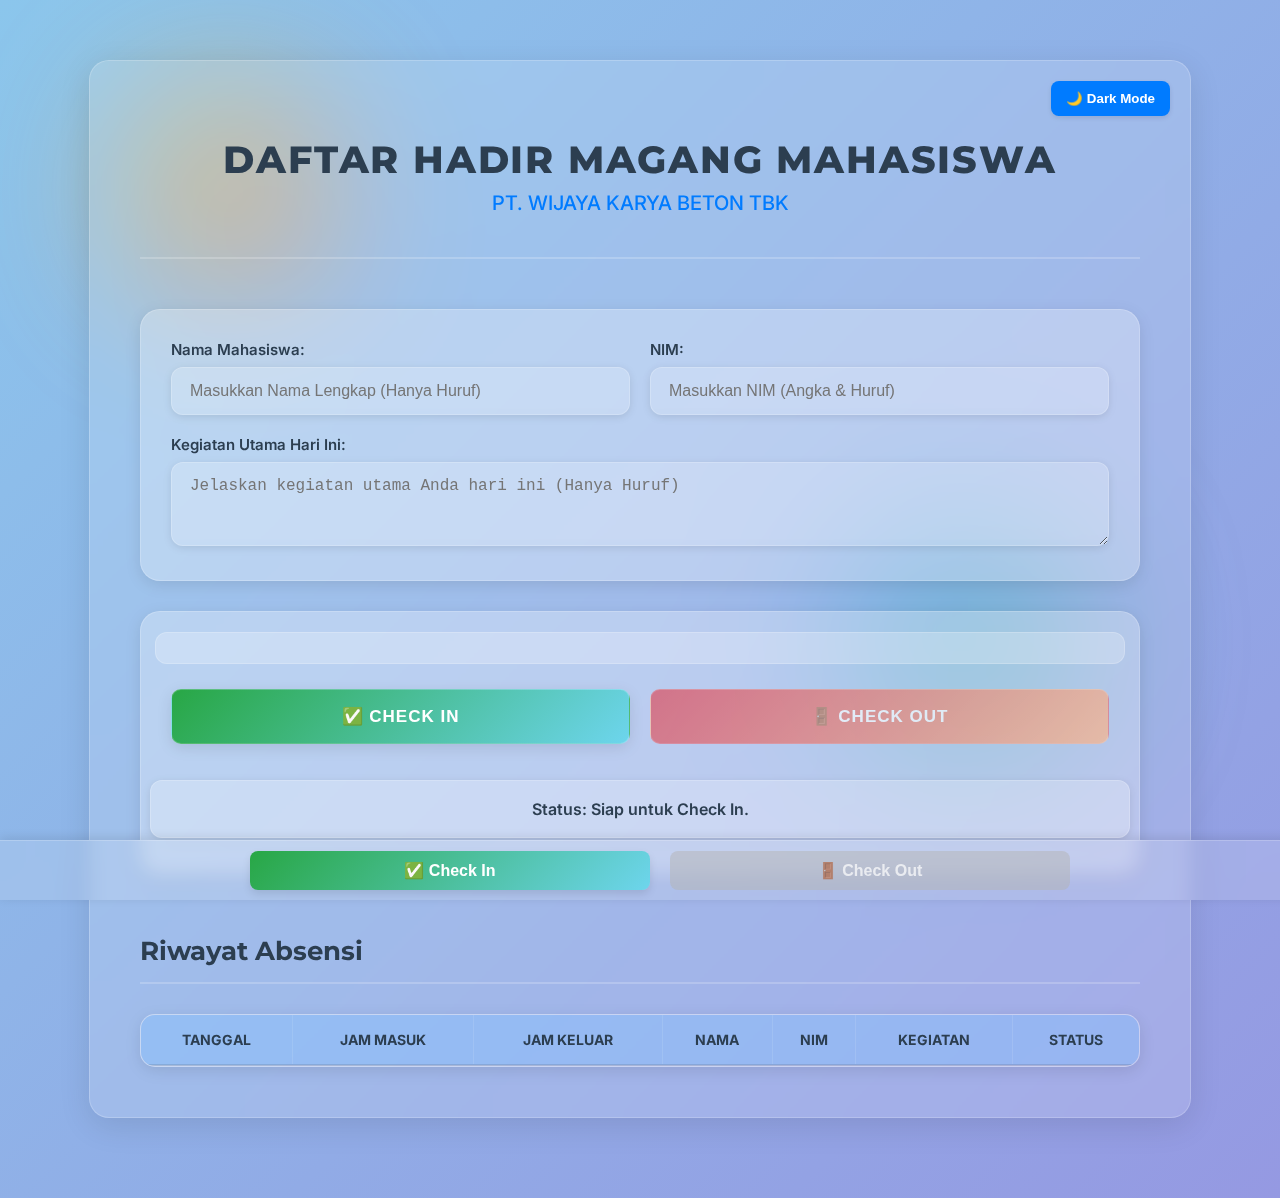
<file: index.html>
<!DOCTYPE html>
<html lang="id">
<head>
    <meta charset="UTF-8">
    <title>Absensi Magang Mahasiswa - Glassmorphism</title>
    <meta name="viewport" content="width=device-width, initial-scale=1.0">
    
    <link rel="icon" type="image/png" href="favicon.png"> 
    
    <link rel="manifest" href="manifest.json">
    
    <link rel="preconnect" href="https://fonts.googleapis.com">
    <link rel="preconnect" href="https://fonts.gstatic.com" crossorigin>
    <link href="https://fonts.googleapis.com/css2?family=Inter:wght@300;400;500;600;700&family=Montserrat:wght@600;700;800&display=swap" rel="stylesheet">
    
    <link rel="stylesheet" href="style.css"> 
</head>
<body>

<div class="container">
    
    <button id="themeToggle" class="theme-toggle">🌙 Dark Mode</button>

    <div class="header-section">
        <h1>DAFTAR HADIR MAGANG MAHASISWA</h1>
        <h2>PT. WIJAYA KARYA BETON TBK</h2>
    </div>
    
    <div class="main-content-wrapper">
        
        <div class="card input-card">
            <div class="form-group">
                <label for="inputNama">Nama Mahasiswa:</label>
                <input type="text" id="inputNama" placeholder="Masukkan Nama Lengkap (Hanya Huruf)" required>
            </div>
            <div class="form-group">
                <label for="inputNIM">NIM:</label>
                <input type="tel" id="inputNIM" placeholder="Masukkan NIM (Angka & Huruf)" required>
            </div>
            <div class="form-group large-input">
                <label for="inputKegiatan">Kegiatan Utama Hari Ini:</label>
                <textarea id="inputKegiatan" rows="3" placeholder="Jelaskan kegiatan utama Anda hari ini (Hanya Huruf)" required></textarea>
            </div>
        </div>

        <div class="card action-card">
            <div id="realTimeClock" class="clock"></div>

            <div class="action-buttons">
                <button id="checkInBtn" onclick="checkIn()">✅ Check In</button>
                <button id="checkOutBtn" onclick="checkOut()" disabled>🚪 Check Out</button>
            </div>
            <p id="statusMessage">Status: Siap untuk Check In.</p>
        </div>
        
    </div>
    
    <div class="history">
        <h3>Riwayat Absensi</h3>
        <div class="table-responsive">
            <table>
                <thead>
                    <tr>
                        <th>Tanggal</th>
                        <th>Jam Masuk</th>
                        <th>Jam Keluar</th>
                        <th>Nama</th>
                        <th>NIM</th>
                        <th>Kegiatan</th>
                        <th>Status</th>
                    </tr>
                </thead>
                <tbody id="absensiTableBody">
                    </tbody>
            </table>
        </div>
    </div>
</div>

<div class="sticky-footer-actions">
    <button id="checkInBtnBottom" onclick="checkIn()">✅ Check In</button>
    <button id="checkOutBtnBottom" onclick="checkOut()" disabled>🚪 Check Out</button>
</div>

<script src="script.js"></script> 

</body>
</html>
</file>
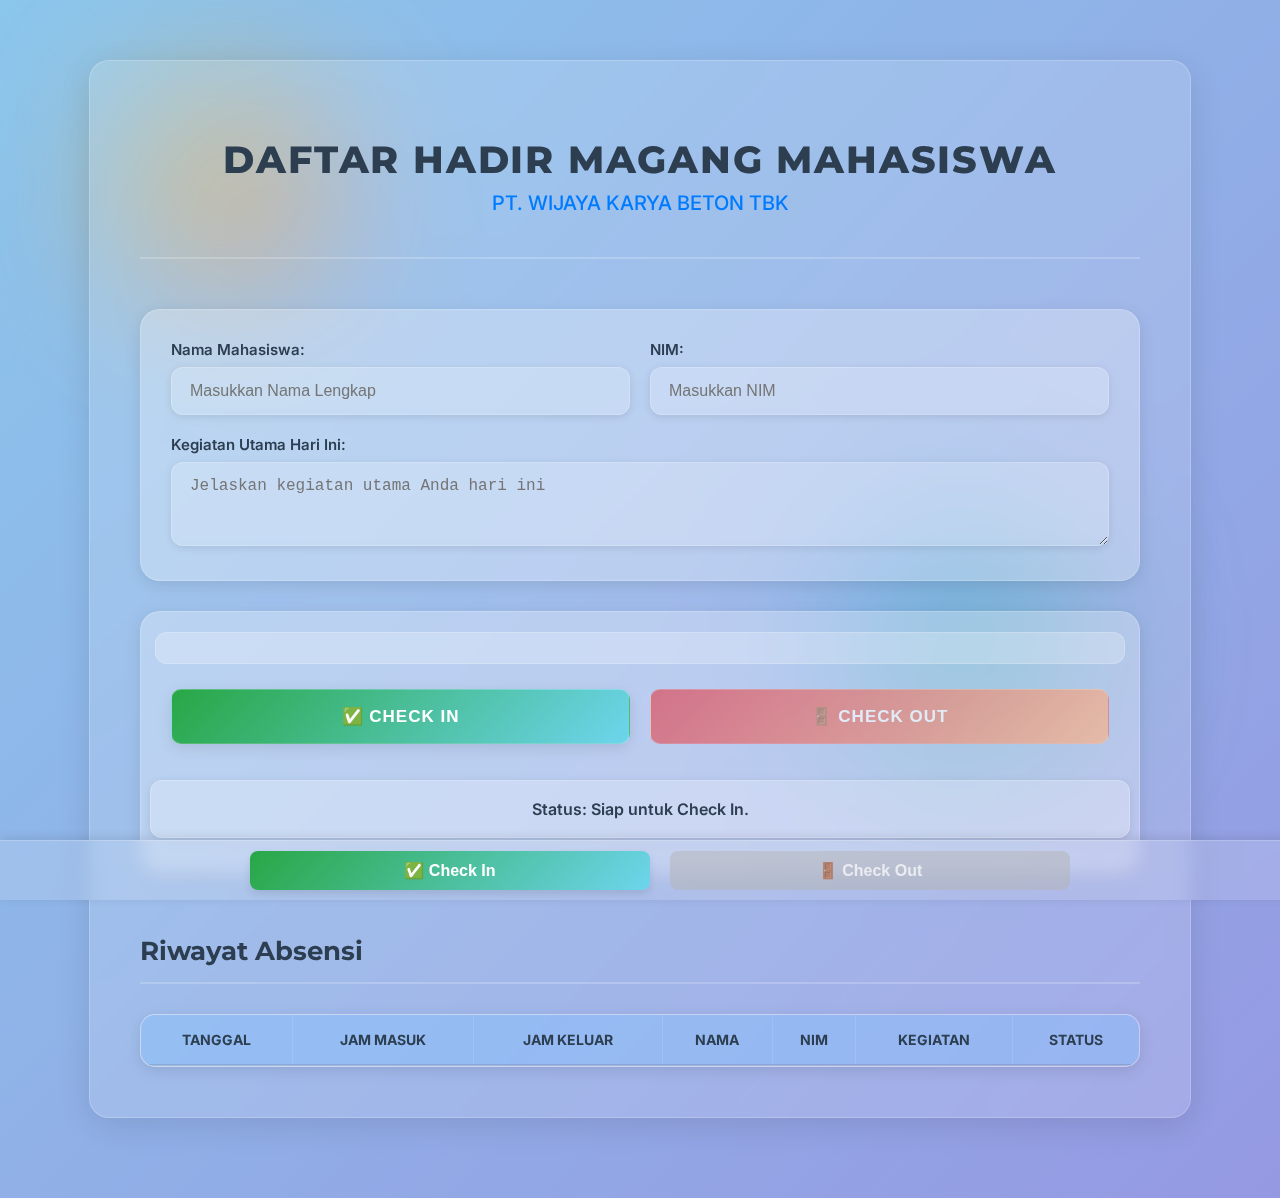
<file: absensi.html>
<!DOCTYPE html>
<html lang="id">
<head>
    <meta charset="UTF-8">
    <title>Absensi Magang Mahasiswa - Glassmorphism</title>
    <meta name="viewport" content="width=device-width, initial-scale=1.0">
    
    <link rel="icon" type="image/png" href="favicon.png"> 
    
    <link rel="preconnect" href="https://fonts.googleapis.com">
    <link rel="preconnect" href="https://fonts.gstatic.com" crossorigin>
    <link href="https://fonts.googleapis.com/css2?family=Inter:wght@300;400;500;600;700&family=Montserrat:wght@600;700;800&display=swap" rel="stylesheet">
    
    <link rel="stylesheet" href="style.css"> 
</head>
<body>

<div class="container">
    
    <div class="header-section">
        <h1>DAFTAR HADIR MAGANG MAHASISWA</h1>
        <h2>PT. WIJAYA KARYA BETON TBK</h2>
    </div>
    
    <div class="main-content-wrapper">
        
        <div class="card input-card">
            <div class="form-group">
                <label for="inputNama">Nama Mahasiswa:</label>
                <input type="text" id="inputNama" placeholder="Masukkan Nama Lengkap" required>
            </div>
            <div class="form-group">
                <label for="inputNIM">NIM:</label>
                <input type="text" id="inputNIM" placeholder="Masukkan NIM" required>
            </div>
            <div class="form-group large-input">
                <label for="inputKegiatan">Kegiatan Utama Hari Ini:</label>
                <textarea id="inputKegiatan" rows="3" placeholder="Jelaskan kegiatan utama Anda hari ini" required></textarea>
            </div>
        </div>

        <div class="card action-card">
            <div id="realTimeClock" class="clock"></div>

            <div class="action-buttons">
                <button id="checkInBtn" onclick="checkIn()">✅ Check In</button>
                <button id="checkOutBtn" onclick="checkOut()" disabled>🚪 Check Out</button>
            </div>
            <p id="statusMessage">Status: Siap untuk Check In.</p>
        </div>
        
    </div>
    
    <div class="history">
        <h3>Riwayat Absensi</h3>
        <div class="table-responsive">
            <table>
                <thead>
                    <tr>
                        <th>Tanggal</th>
                        <th>Jam Masuk</th>
                        <th>Jam Keluar</th>
                        <th>Nama</th>
                        <th>NIM</th>
                        <th>Kegiatan</th>
                        <th>Status</th>
                    </tr>
                </thead>
                <tbody id="absensiTableBody">
                    </tbody>
            </table>
        </div>
    </div>
</div>

<div class="sticky-footer-actions">
    <button id="checkInBtnBottom" onclick="checkIn()">✅ Check In</button>
    <button id="checkOutBtnBottom" onclick="checkOut()" disabled>🚪 Check Out</button>
</div>

<script src="script.js"></script> 

</body>
</html>
</file>
<file: style.css>
/* Palet Warna Default (Tema Terang) */
:root {
    /* Background */
    --bg-color-gradient-start: #8BC6EC; /* Biru muda */
    --bg-color-gradient-end: #9599E2;   /* Ungu muda */
    --card-bg-color: rgba(255, 255, 255, 0.15); 
    
    /* Text & Border */
    --border-color: rgba(255, 255, 255, 0.2);
    --text-color-dark: #2c3e50; 
    --text-color-light: #ffffff;
    
    /* Colors */
    --main-accent-color: #007bff; 
    --success-color: #28a745; 
    --danger-color: #dc3545; 
    --disabled-color: rgba(180, 180, 180, 0.5);
    
    /* Shadow */
    --shadow-color: rgba(0, 0, 0, 0.1);
}

/* Palet Warna Dark Mode */
:root[data-theme="dark"] {
    /* Background */
    --bg-color-gradient-start: #1e3c72; /* Biru gelap */
    --bg-color-gradient-end: #2a5298;   /* Ungu gelap */
    --card-bg-color: rgba(0, 0, 0, 0.3); /* Hitam transparan */
    
    /* Text & Border */
    --border-color: rgba(255, 255, 255, 0.1);
    --text-color-dark: #ecf0f1; /* Teks terang */
    --text-color-light: #2c3e50;
    
    /* Colors (tetap cerah agar kontras) */
    --main-accent-color: #64b5f6; /* Biru terang */
    --success-color: #66bb6a; /* Hijau terang */
    --danger-color: #ef5350; /* Merah terang */
    --disabled-color: rgba(50, 50, 50, 0.5);
    
    /* Shadow */
    --shadow-color: rgba(0, 0, 0, 0.5);
}


/* Gaya Umum & Glassmorphism Background */
body { 
    font-family: 'Inter', sans-serif;
    margin: 0; 
    padding: 60px 0;
    background: linear-gradient(135deg, var(--bg-color-gradient-start) 0%, var(--bg-color-gradient-end) 100%);
    display: flex;
    justify-content: center;
    align-items: flex-start;
    color: var(--text-color-dark);
    min-height: 100vh;
    overflow-x: hidden;
    padding-bottom: 80px; 
    transition: background 0.5s ease;
}

/* Gaya Toggle Dark Mode */
.theme-toggle {
    position: absolute;
    top: 20px;
    right: 20px;
    padding: 10px 15px;
    border: none;
    border-radius: 8px;
    background: var(--main-accent-color);
    color: var(--text-color-light);
    font-weight: 600;
    cursor: pointer;
    box-shadow: 0 2px 5px var(--shadow-color);
    z-index: 1001;
    transition: background 0.3s, color 0.3s;
}
.theme-toggle:hover { opacity: 0.9; }

/* Pseudo-elemen untuk "blob" dekoratif */
body::before, body::after {
    content: '';
    position: absolute;
    border-radius: 50%;
    filter: blur(80px); 
    opacity: 0.6;
    z-index: -1;
    transition: background 0.5s ease, opacity 0.5s ease;
}

body::before {
    background: linear-gradient(135deg, #FFD700, #FF6347); 
    width: 200px;
    height: 200px;
    top: 10%;
    left: 10%;
    animation: blob-move 10s infinite alternate ease-in-out;
}

body::after {
    background: linear-gradient(135deg, #1E90FF, #3CB371); 
    width: 250px;
    height: 250px;
    bottom: 15%;
    right: 15%;
    animation: blob-move 12s infinite alternate-reverse ease-in-out;
}

/* Perubahan warna blob saat dark mode */
:root[data-theme="dark"] body::before {
    background: linear-gradient(135deg, #00BFFF, #8A2BE2);
    opacity: 0.4;
}
:root[data-theme="dark"] body::after {
    background: linear-gradient(135deg, #FF4500, #DA70D6);
    opacity: 0.4;
}

@keyframes blob-move {
    0% { transform: translate(0, 0) scale(1); }
    33% { transform: translate(30px, -20px) scale(1.1); }
    66% { transform: translate(-20px, 40px) scale(0.9); }
    100% { transform: translate(0, 0) scale(1); }
}


.container { 
    width: 90%;
    max-width: 1000px;
    padding: 50px; 
    border-radius: 20px;
    background: var(--card-bg-color);
    backdrop-filter: blur(10px); 
    -webkit-backdrop-filter: blur(10px); 
    border: 1px solid var(--border-color);
    box-shadow: 0 8px 32px 0 var(--shadow-color); 
    transition: all 0.3s ease;
}

/* Header */
.header-section {
    text-align: center;
    margin-bottom: 50px;
    padding-bottom: 25px;
    border-bottom: 2px solid var(--border-color);
    transition: border-color 0.3s ease;
}
h1, h2, h3 { 
    color: var(--text-color-dark);
    transition: color 0.3s ease;
}
h1 { 
    font-family: 'Montserrat', sans-serif; 
    font-size: 38px;
    margin-bottom: 8px;
    font-weight: 800;
    letter-spacing: 1.8px;
    text-transform: uppercase;
}
h2 {
    font-family: 'Inter', sans-serif; 
    color: var(--main-accent-color);
    font-size: 20px;
    margin-top: 0;
    font-weight: 500;
}
h3 {
    font-family: 'Montserrat', sans-serif; 
    font-weight: 700;
    margin-top: 60px;
    margin-bottom: 30px;
    border-bottom: 2px solid var(--border-color);
    padding-bottom: 15px;
    font-size: 26px;
}

/* --- Layout Konten Utama dengan Card --- */
.main-content-wrapper {
    display: flex;
    flex-direction: column;
    gap: 30px;
    margin-bottom: 40px;
}
.card {
    border-radius: 20px;
    padding: 30px;
    background: var(--card-bg-color);
    backdrop-filter: blur(8px);
    -webkit-backdrop-filter: blur(8px);
    border: 1px solid var(--border-color);
    box-shadow: 0 4px 16px 0 var(--shadow-color);
    transition: all 0.3s ease-in-out;
    width: 100%;
    box-sizing: border-box;
}
.card:hover {
    box-shadow: 0 6px 24px 0 var(--shadow-color);
    transform: translateY(-3px);
}
.input-card { 
    display: flex; 
    flex-wrap: wrap; 
    gap: 20px; 
}
.action-card {
    display: flex;
    flex-direction: column;
    justify-content: center;
    align-items: center;
    text-align: center;
    padding: 20px 30px;
}

/* Gaya untuk Jam Real-time */
.clock {
    display: flex;
    flex-direction: column;
    align-items: center;
    justify-content: center;
    margin-bottom: 25px;
    padding: 15px;
    width: 100%;
    background: rgba(255, 255, 255, 0.1); 
    border-radius: 12px;
    backdrop-filter: blur(5px);
    border: 1px solid var(--border-color);
    box-shadow: none;
    transition: all 0.3s ease;
}

.time-display {
    font-family: 'Montserrat', sans-serif;
    font-size: 50px; 
    font-weight: 800;
    color: var(--text-color-dark);
    text-shadow: 1px 1px 2px rgba(0, 0, 0, 0.05);
    line-height: 1;
    transition: color 0.3s ease;
}

.date-display {
    font-family: 'Inter', sans-serif;
    font-size: 16px; 
    font-weight: 500;
    color: var(--text-color-dark);
    margin-bottom: 5px;
    transition: color 0.3s ease;
}

/* Formulir Input */
.form-group { width: calc(50% - 10px); margin-bottom: 0; }
.form-group.large-input { width: 100%; }
label { 
    display: block; 
    margin-bottom: 8px; 
    font-weight: 600; 
    color: var(--text-color-dark); 
    font-size: 15px;
    transition: color 0.3s ease;
}
input[type="text"], input[type="tel"], textarea { 
    width: 100%; 
    padding: 14px 18px; 
    border: 1px solid var(--border-color); 
    border-radius: 12px; 
    box-sizing: border-box; 
    font-size: 16px;
    background: rgba(255, 255, 255, 0.05); 
    color: var(--text-color-dark);
    backdrop-filter: blur(5px);
    -webkit-backdrop-filter: blur(5px);
    box-shadow: 0 2px 8px var(--shadow-color);
    transition: all 0.3s ease-in-out;
}
input[type="text"]:focus, input[type="tel"]:focus, textarea:focus {
    outline: none;
    border-color: var(--main-accent-color); 
    box-shadow: 0 0 0 3px var(--main-accent-color);
    background: rgba(255, 255, 255, 0.1);
}
textarea { resize: vertical; }

/* Gaya untuk Validasi Error */
.input-error {
    border: 3px solid var(--danger-color) !important; 
    box-shadow: 0 0 5px var(--danger-color) !important; 
    transition: all 0.2s ease-in-out;
}
input.input-error:focus, textarea.input-error:focus {
    box-shadow: 0 0 0 3px rgba(220, 53, 69, 0.3), 0 0 0 6px rgba(0, 123, 255, 0.1); 
    border-color: var(--danger-color) !important;
}

/* Tombol Aksi */
.action-buttons { 
    display: flex; 
    gap: 20px;
    width: 100%;
    margin-bottom: 20px;
}
.action-buttons button { 
    flex: 1;
    padding: 16px 25px; 
    font-size: 17px; 
    font-weight: 700;
    border: 1px solid var(--border-color);
    border-radius: 10px; 
    cursor: pointer; 
    color: var(--text-color-light); 
    text-transform: uppercase;
    letter-spacing: 1px;
    background: rgba(255, 255, 255, 0.2); 
    backdrop-filter: blur(5px);
    -webkit-backdrop-filter: blur(5px);
    box-shadow: 0 4px 15px var(--shadow-color);
    transition: all 0.3s ease-in-out;
}

#checkInBtn { 
    background: linear-gradient(135deg, var(--success-color), #6dd5ed); 
    color: white; 
} 
#checkOutBtn { 
    background: linear-gradient(135deg, var(--danger-color), #ffaf7b); 
    color: white;
}

.action-buttons button:hover {
    box-shadow: 0 6px 20px var(--shadow-color);
    transform: translateY(-3px) scale(1.02);
}
.action-buttons button:active {
    transform: translateY(1px);
    box-shadow: 0 2px 8px var(--shadow-color);
}
.action-buttons button:disabled {
    opacity: 0.6;
    cursor: not-allowed !important;
    background: var(--disabled-color);
    box-shadow: none !important;
    transform: none !important;
    color: var(--text-color-dark);
}

/* Status Notifikasi */
#statusMessage {
    text-align: center;
    padding: 18px 20px;
    width: 100%;
    border-radius: 12px;
    background: rgba(255, 255, 255, 0.1); 
    backdrop-filter: blur(5px);
    -webkit-backdrop-filter: blur(5px);
    border: 1px solid var(--border-color);
    box-shadow: 0 2px 8px var(--shadow-color);
    color: var(--text-color-dark);
    font-weight: 600;
    font-size: 16px;
    transition: all 0.3s ease;
}

/* Tabel Absensi (History) */
.history {
    margin-top: 60px;
}
.table-responsive {
    overflow-x: auto;
    border-radius: 15px;
    background: var(--card-bg-color);
    backdrop-filter: blur(8px);
    -webkit-backdrop-filter: blur(8px);
    border: 1px solid var(--border-color);
    box-shadow: 0 4px 16px 0 var(--shadow-color);
    transition: all 0.3s ease;
}
table { 
    width: 100%; 
    border-collapse: collapse; 
    font-size: 14px; 
    background-color: transparent; 
}
th, td { 
    border: 1px solid rgba(255, 255, 255, 0.1); 
    padding: 16px 10px;
    text-align: center; 
    color: var(--text-color-dark);
    transition: color 0.3s ease;
}
th { 
    background-color: rgba(0, 123, 255, 0.2); 
    color: var(--text-color-dark); 
    font-weight: 700; 
    text-transform: uppercase;
    border-top: none;
    border-bottom: 2px solid rgba(0, 0, 0, 0.1);
    transition: all 0.3s ease;
}
:root[data-theme="dark"] th {
    background-color: rgba(100, 181, 246, 0.2); 
    border-bottom: 2px solid rgba(255, 255, 255, 0.1);
}

table { border-left: none; border-right: none; }
th:first-child, td:first-child { border-left: none; }
th:last-child, td:last-child { border-right: none; }
tbody tr:nth-child(even) { 
    background-color: rgba(255, 255, 255, 0.05); 
    transition: background-color 0.3s ease;
}
:root[data-theme="dark"] tbody tr:nth-child(even) { 
    background-color: rgba(0, 0, 0, 0.1); 
}
tbody tr:hover {
    background-color: rgba(255, 255, 255, 0.1); 
    cursor: default;
}

/* --- Gaya untuk Sticky Footer Aksi --- */
.sticky-footer-actions {
    position: fixed; 
    bottom: 0; 
    left: 0;
    width: 100%;
    padding: 10px 20px;
    
    background: rgba(255, 255, 255, 0.15); 
    backdrop-filter: blur(10px);
    border-top: 1px solid var(--border-color);
    box-shadow: 0 -2px 10px var(--shadow-color); 
    
    display: flex;
    justify-content: center;
    gap: 20px;
    z-index: 1000; 
    transition: all 0.3s ease;
}

.sticky-footer-actions button {
    font-size: 16px;
    padding: 10px 20px;
    min-width: 150px;
    flex-grow: 1;
    max-width: 400px;
    border: none;
    
    background: linear-gradient(135deg, var(--success-color), #6dd5ed); 
    color: white;
    box-shadow: 0 4px 8px var(--shadow-color);
    transition: all 0.2s ease-in-out;
    border-radius: 8px;
    font-weight: 700;
}

#checkOutBtnBottom {
    background: linear-gradient(135deg, var(--danger-color), #ffaf7b); 
}

.sticky-footer-actions button:hover {
    transform: translateY(-2px);
    box-shadow: 0 6px 12px var(--shadow-color);
}

.sticky-footer-actions button:disabled {
    background: var(--disabled-color) !important;
    cursor: not-allowed !important;
    transform: none !important;
    box-shadow: none !important;
    color: rgba(255, 255, 255, 0.7);
}

/* --- Loading Spinner --- */
@keyframes spin {
    0% { transform: rotate(0deg); }
    100% { transform: rotate(360deg); }
}

.spinner {
    display: inline-block;
    width: 1em; 
    height: 1em;
    margin-right: 0.5em;
    border: 2px solid rgba(255, 255, 255, 0.4);
    border-radius: 50%;
    border-top-color: #fff; 
    animation: spin 1s ease-in-out infinite;
    vertical-align: middle;
}

/* Responsif */
@media (max-width: 768px) {
    body { padding-bottom: 70px; }
    .container { 
        padding: 30px;
        width: 95%;
    }
    .input-card {
        flex-direction: column;
        gap: 15px;
    }
    .form-group { width: 100%; }
    .action-buttons { flex-direction: column; gap: 10px; }
    h1 { font-size: 30px; }
    h2 { font-size: 16px; }

    .sticky-footer-actions {
        padding: 8px 15px;
        gap: 10px;
    }
    .sticky-footer-actions button {
        font-size: 14px;
        padding: 10px 15px;
        min-width: unset;
    }
    .time-display {
        font-size: 40px;
    }
    .theme-toggle {
        top: 10px;
        right: 10px;
        font-size: 14px;
        padding: 8px 12px;
    }
}

/* Tambahkan di bagian mana saja di style.css */
.qr-scanner-card {
    display: flex;
    flex-direction: column;
    align-items: center;
    justify-content: center;
}
.qr-scanner-card h3 {
    margin-top: 0;
    margin-bottom: 20px;
}
.qr-scanner-card .close-btn {
    padding: 10px 20px;
    background-color: var(--danger-color);
    color: white;
    border: none;
    border-radius: 8px;
    cursor: pointer;
    font-weight: 600;
    transition: background-color 0.3s;
}
.qr-scanner-card .close-btn:hover {
    background-color: #c82333;
}
</file>
